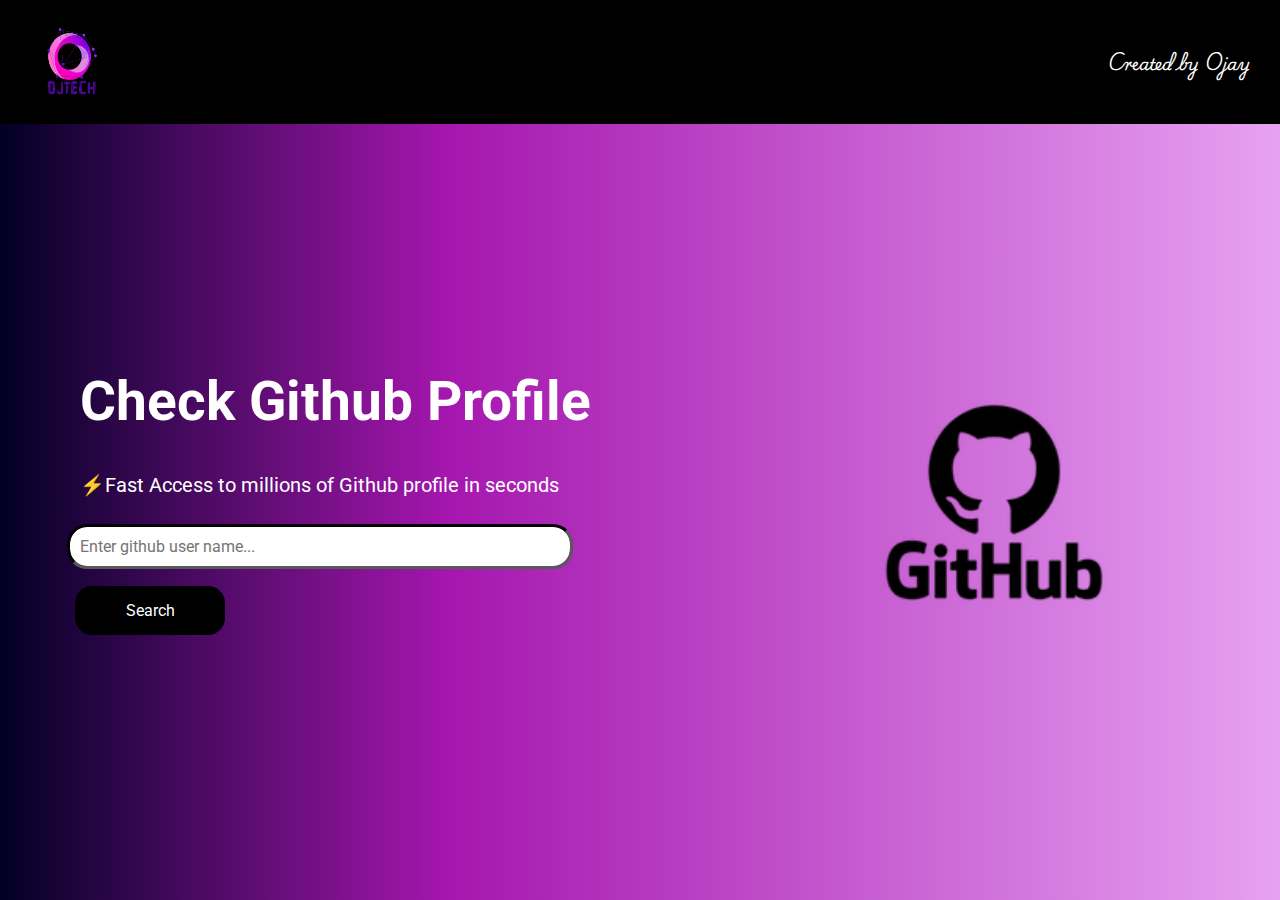
<file: index.html>
<!DOCTYPE html>
<html lang="en">
	<head>
		<meta charset="UTF-8" />
		<meta
			name="viewport"
			content="width=device-width, initial-scale=1.0" />
		<link rel="stylesheet" href="/style.css" />
		<title>check git profile</title>
	</head>
	<body>
		<div class="responsive-container">
			<nav>
                <a href="./index.html">
                    <img
					src="/image/oj-logo.png"
					alt="ojays logo"
					height="80px"
					width="80px" />
                </a>

				<ul>
					<li>Created by Ojay</li>
				</ul>
			</nav>
			<header>
				<div class="header-text">
					<h1>check github profile</h1>
					<p>
						⚡Fast Access to millions of Github profile
						in seconds
					</p>
					<div id="container">
						<form
							action="/user/index.html"
							method="GET"
							onsubmit="getUserData(event)">
							<label for="username">
								<input
									type="search"
									aria-label="Enter github User Name"
									name="username"
									id="username"
									placeholder="Enter github user name..."
									autofocus
                                    autocomplete="username" />
								<button
									id="search-button"
									type="submit">
									<span id="button-text"
										>Search</span
									>
									<span
										id="spinner"
										class="spinner"></span>
								</button>
							</label>
						</form>
					</div>
				</div>
				<div class="header-image">
					<img
						src="/image/github.png"
						srcset="
							/image/github-small.png 300w,
							/image/github.png 585w
						"
						sizes="(min-width: 426px) 300px, (min-width: 600px) 585px"
						alt="github logo" />
				</div>
			</header>
		</div>
		<script src="/main.js"></script>
	</body>
</html>
</file>
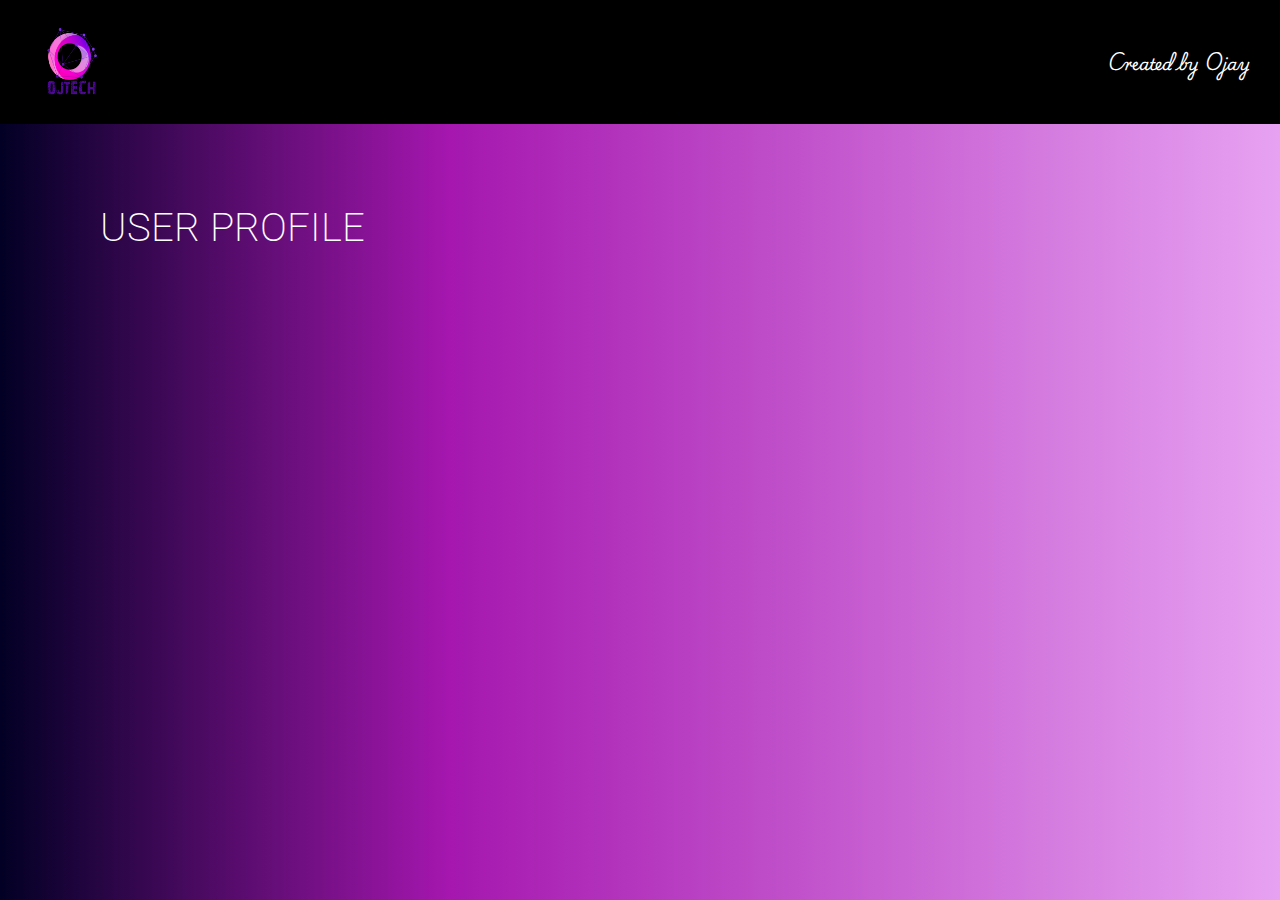
<file: user/index.html>
<!DOCTYPE html>
<html lang="en">
<head>
    <meta charset="UTF-8">
    <meta name="viewport" content="width=device-width, initial-scale=1.0">
    <link rel="stylesheet" href="/style.css">
    <title>user</title>
</head>
<body>
    <div class="responsive-container-user">
    <nav>
        <a href="../index.html">
            <img src="/image/oj-logo.png" alt="ojays logo" height="80px" width="80px">
        </a>

        <ul>
            <li>Created by Ojay</li>
        </ul>
    </nav>
    <section id="container">
        <h1>USER PROFILE</h1>
        <div id="userData">
            <!-- content goes here -->
        </div>

    </section>
   </div>
    <script>
        // retrieve data from URL parameters or storage
        const urlParams = new URLSearchParams(window.location.search);
        const username = urlParams.get('userName');
        const data = JSON.parse(urlParams.get('data'));

        document.getElementById('userData').innerHTML = `
            <div class="avatar-wrapper">
                <img src="${data.avatar_url}" alt="${data.name}">
            </div>
            <div>
                <h2>${data.name} </h2>
                <small>${data.location}</small>
                <p>${data.bio} </p>
                <a href="${data.blog}" class="btn">Portfolio</a>
                <a href="${data.html_url}" class="btn-git">github</a>
                <a href="mailto:${data.email}" class="btn-contact ">Contact&rarr;</a>

            </div>
        `;
    </script>

</body>
</html>
</file>
<file: style.css>
@import url("https://fonts.googleapis.com/css2?family=Playwrite+CU:wght@100..400&family=Roboto:ital,wght@0,100;0,300;0,400;0,500;0,700;0,900;1,100;1,300;1,400;1,500;1,700;1,900&display=swap");
* {
    box-sizing: border-box;
}
body {
  padding: 0;
  margin: 0;
  font-family: "Roboto", sans-serif;
  font-size: 1rem;
  width: 100vw;
  height: 100vh;
}
.responsive-container {
    display: flex;
    flex-direction: column;
    height: -webkit-fill-available; /* fills entire height of body */
}
nav {
  max-width: 100%;
  min-height: 70px;
  padding: 20px 30px;
  display: flex;
  align-items: center;
  justify-content: space-between;
  background-color: #000;
  color: #fff;
}
nav a {
    padding: 0;
}
nav ul {
  list-style: none;
  font-family: "Playwrite CU", cursive;
}
nav >  ul > li {
    font-size: 1rem;
}
header {
  max-width: 100%;
  min-height: calc(85vh - 90px);
  background: rgb(2, 0, 36);
  background: linear-gradient(
    90deg,
    rgba(2, 0, 36, 1) 0%,
    rgba(162, 15, 172, 0.9668242296918768) 35%,
    rgba(231, 162, 242, 1) 100%
  );
  display: flex;
  align-items: center;
  justify-content: center;
  padding: 80px 50px 0;
  flex: 1;
}

.header-image {
  flex-basis: 40%;
  margin-top: -100px;
}
.header-image img {
  width: 100%;
  height: 100%;
  display: block;
}
.header-text {
  flex-basis: 60%;
  margin-top: -100px;
}
h1 {
  font-size: 55px;
  font-weight: 700;
  text-transform: capitalize;
  color: #fff;
  margin:0 0 0 30px;
}
.header-text p {
  font-size: 20px;
  font-weight: 400;
  color: #fff;
  padding: 20px 0 10px;
  margin-left: 30px;
}

input {
  width: 95%;
  max-width: 500px;
  padding: 10px;
  border: none;
  border-radius: 17px;
  font-family: "Roboto", sans-serif;
  font-size: 1rem;
  color: #595959;
  display: block;
  margin: 20px;
}
input:focus {
  outline: inset;
}
button {
  font-family: "Roboto", sans-serif;
  font-size: 16px;
  border: none;
  color: white;
  background-color: #000;
  padding: 15px 20px;
  width: 150px;
  border-radius: 17px;
  margin-left: 25px;
}

button:hover {
  background-color: rgba(74, 39, 77, 0.967);
  border: none;
  border-radius: 17px;
}

button:active {
  background-color: rgb(165, 164, 164);
}
.spinner {
  display: none;
  margin-left: 10px;
  border: 2px solid #f3f3f3;
  border-top: 2px solid #3498db;
  border-radius: 50%;
  width: 16px;
  height: 16px;
  animation: spin 1s linear infinite;
}

@keyframes spin {
  0% {
    transform: rotate(0deg);
  }
  100% {
    transform: rotate(360deg);
  }
}
section {
  max-width: 100%;
  min-height: calc(85vh - 90px);
  background: rgb(2, 0, 36);
  background: linear-gradient(
    90deg,
    rgba(2, 0, 36, 1) 0%,
    rgba(162, 15, 172, 0.9668242296918768) 35%,
    rgba(231, 162, 242, 1) 100%
  );
  padding: 80px 100px 0;
  flex: 1;
}
section h1, section > div {
  max-width: 1100px;
  margin: auto;
}
section h1 {
  font-size: 40px;
  font-weight: 200;
  padding-bottom: 30px;
}
section > div {
  display: flex;
  flex-direction: row-reverse;
  justify-content: space-between;
  align-items: center;
}
a {
  text-decoration: none;
  font-size: 16px;
  font-weight: 200;
  text-transform: uppercase;
  padding: 15px 30px;
}
.btn-git {
  color: #fff;
  background-color: #000;
  margin-left: 35px;
}
.btn {
  background-color: #fff;
  color: #000;

}
.btn-contact {
  color: #fff;
}
.btn-contact, .btn-git, .btn {
    display: inline-block;
    margin-bottom: 1rem;
}
section h2 {
  font-size: 38px;
  font-weight: 400;
  text-transform: capitalize;
  color: #fff;
  margin-bottom: 10px;
}
section p {
  color: #fff;
  font-size: 20px;
  font-weight: 100;
  padding-bottom: 25px;
  width: 75%;
}
section small {
  color: #fff;
  font-size: 12px;
  font-weight: 100;
}
#userData div:nth-child(2) {
    width: 60%;
}
section .avatar-wrapper {
   width: 40%;
  overflow: hidden;
  border-radius: 8px;
}
section .avatar-wrapper img {
  width: 300px;
  height: 300px;
  max-width: 100%; /* make image scale with container*/
  display: block;
  object-fit: contain;
  border-radius: 8px;
}

.error-404{
    display: flex;
    flex-direction: column;
    justify-content: center;
    align-items: center;
    text-align: center;
}
.error-404 h1 {
    font-size: 100px;
    font-weight: 700;
    color: #000;
    font-style: italic;
    margin-bottom: -10px;
}
.error-404 p {
    font-size: 20px;
    font-weight: 400;
    color: #000;
    margin-bottom: 20px;
}
.error-404 a{
  text-transform: uppercase;
  font-family: "Roboto", sans-serif;
  font-size: 16px;
  border: none;
  color: white;
  background-color: #000;
  padding: 15px 20px;
  border-radius: 17px;
}

/*------------ Responsive design  ------------*/
@media screen and (min-width: 680px) {
    .responsive-container-user {
        display: flex;
        flex-direction: column;
        height: 100%;
    }
}
@media screen and (max-width: 768px){
    .responsive-container {
        height: 100%;
    }
    nav {
        padding: 18px 20px;
    }
    header {
        display: flex;
        flex-direction: column;
        padding: 0 40px;
        height: 100%;
    }
    .header-text, .header-image {
        display: flex;
        flex-direction: column;
        justify-content: center;
    }
    .header-text {
        margin: 0;
        text-align: center;
        padding: 0;
    }
    .header-image {
        margin: 0;
    }
    .header-text h1 {
        margin: 0;
        font-size: 45px;
    }
    .header-text p {
        margin: 0 0 14px 0;
        font-size: 18px;
    }
    input {
        width: 90%;
        margin: 20px auto;
    }
    button {
        display: inline-block;
        width: 50%;
        margin-inline: auto;
    }
    .header-image img {
        width: auto;
        height: auto;
        margin-inline: auto ;
    }
    section#container {
        padding: 60px 80px 30px;

    }
    section#container p {
        width: 90%;
    }
    .btn-git {
        margin-left: 25px;
    }
}
@media screen and (max-width: 680px) {
    section#container {
        padding: 40px 60px 0;
    }
    section > div {
        flex-direction: column;
    }
    section .avatar-wrapper {
        width: auto;
    }
    #userData div:nth-child(2){
        text-align: center;
        width: 100%;
    }
    section#container p {
        width: 80%;
        margin-inline: auto;
    }
}
@media screen and (max-width: 530px) {
    .header-image img {
        width: 30vh;
    }
}
@media screen and (max-width: 425px) {
    .header-image {
        display: none;
    }
    header {
        display: grid;
        place-items: center;
    }
    .header-text {
        padding: 0;
    }
    nav {
        padding: 0 20px;
    }
    nav img {
        width: 50px;
        height: 50px;
    }
    nav >  ul > li {
        font-size: 0.8rem;
    }
    header {
        padding: 0 30px;
    }
    .header-text h1, section h1 {
        font-size: 36px;
    }
    section#container {
        padding: 40px 30px 20px;
    }
    section .avatar-wrapper img {
        width: 260px;
        height: 260px;
        max-width: none;
    }
    section h2 {
        font-size: 32px;
    }
    .header-text p {
        font-size: 16px;
    }
    button, section#container p {
        width: 90%;
    }
    section#container p {
        font-size: 1rem;
    }
    .btn-contact, .btn-git, .btn {
        display: block;
        margin-bottom: 0.5rem;
    }
    .btn-git  {
        margin-left: 0;
    }

}
</file>
